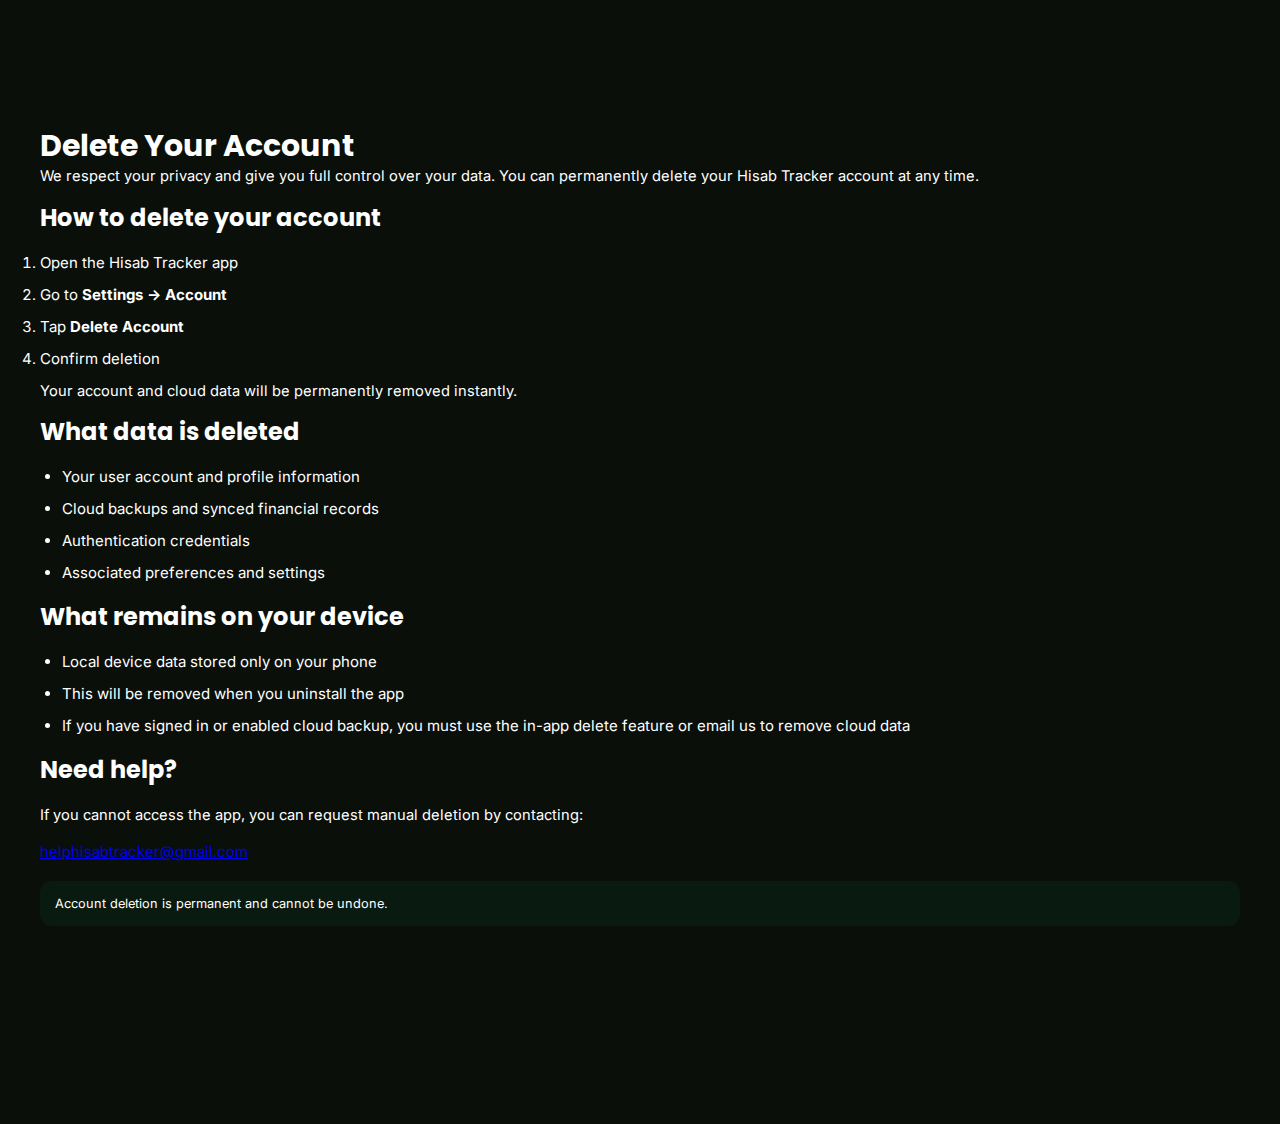
<file: pages/delete-account.html>
<!DOCTYPE html>
<html lang="en">
  <head>
    <meta charset="UTF-8" />
    <meta name="viewport" content="width=device-width, initial-scale=1.0" />

    <title>Delete Account | Hisab Tracker</title>

    <meta
      name="description"
      content="Request deletion of your Hisab Tracker account and associated data. Learn what data is removed and how the process works."
    />

    <link rel="stylesheet" href="../styles/shared.css" />
    <link rel="stylesheet" href="../styles/delete-account.css" />

    <link
      href="https://fonts.googleapis.com/css2?family=Poppins:wght@400;500;600;700&family=Inter:wght@400;500&display=swap"
      rel="stylesheet"
    />
  </head>

  <body>
    <section class="delete-wrapper">
      <div class="delete-card">
        <h1>Delete Your Account</h1>
        <p class="subtitle">
          We respect your privacy and give you full control over your data. You
          can permanently delete your Hisab Tracker account at any time.
        </p>

        <!-- HOW TO DELETE -->
        <div class="section">
          <h2>How to delete your account</h2>

          <ol>
            <li>Open the Hisab Tracker app</li>
            <li>Go to <strong>Settings → Account</strong></li>
            <li>Tap <strong>Delete Account</strong></li>
            <li>Confirm deletion</li>
          </ol>

          <p class="note">
            Your account and cloud data will be permanently removed instantly.
          </p>
        </div>

        <!-- DATA DELETED -->
        <div class="section">
          <h2>What data is deleted</h2>

          <ul>
            <li>Your user account and profile information</li>
            <li>Cloud backups and synced financial records</li>
            <li>Authentication credentials</li>
            <li>Associated preferences and settings</li>
          </ul>
        </div>

        <!-- DATA NOT DELETED -->
        <div class="section">
          <h2>What remains on your device</h2>

          <ul>
            <li>Local device data stored only on your phone</li>
            <li>This will be removed when you uninstall the app</li>
            <li>
              If you have signed in or enabled cloud backup, you must use the
              in-app delete feature or email us to remove cloud data
            </li>
          </ul>
        </div>

        <!-- CONTACT -->
        <div class="section contact-box">
          <h2>Need help?</h2>
          <p>
            If you cannot access the app, you can request manual deletion by
            contacting:
          </p>

          <a
            href="mailto:helphisabtracker@gmail.com?subject=Account Deletion Request"
            class="email-btn"
          >
            helphisabtracker@gmail.com
          </a>
        </div>

        <div class="footer-note">
          Account deletion is permanent and cannot be undone.
        </div>
      </div>
    </section>
  </body>
</html>
</file>
<file: styles/shared.css>
:root {
  /* Dark Theme */
  --bg-dark: #0a0f0a;
  --card-dark: #121916;
  --primary-dark: #00ff88;
  --secondary-dark: #00d4ff;
  --text-dark: #ffffff;
  --muted-dark: #a0aec0;
  --border-dark: rgba(255, 255, 255, 0.08);
  --success-dark: #00ff88;
  --gradient-dark: linear-gradient(135deg, #00ff88 0%, #00d4ff 100%);

  /* Light Theme */
  --bg-light: #f8fff8;
  --card-light: #ffffff;
  --primary-light: #00b368;
  --secondary-light: #00a8cc;
  --text-light: #0f172a;
  --muted-light: #475569;
  --border-light: rgba(0, 0, 0, 0.08);
  --success-light: #00b368;
  --gradient-light: linear-gradient(135deg, #00b368 0%, #00a8cc 100%);

  /* Common */
  --transition: all 0.4s cubic-bezier(0.4, 0, 0.2, 1);
  --radius-sm: 12px;
  --radius-md: 20px;
  --radius-lg: 30px;
  --shadow-sm: 0 4px 12px rgba(0, 0, 0, 0.08);
  --shadow-md: 0 10px 30px rgba(0, 0, 0, 0.15);
  --shadow-lg: 0 20px 50px rgba(0, 0, 0, 0.2);
  --shadow-primary: 0 10px 40px rgba(0, 255, 136, 0.25);
  --shadow-secondary: 0 10px 40px rgba(0, 212, 255, 0.25);
}

* {
  margin: 0;
  padding: 0;
  box-sizing: border-box;
}

html {
  scroll-behavior: smooth;
  font-size: 15px;
}

body {
  font-family: 'Inter', sans-serif;
  background-color: var(--bg-dark);
  color: var(--text-dark);
  overflow-x: hidden;
  transition: var(--transition);
}

body.light-theme {
  background-color: var(--bg-light);
  color: var(--text-light);
}

h1,
h2,
h3,
h4,
h5,
h6 {
  font-family: 'Poppins', sans-serif;
  font-weight: 700;
  line-height: 1.2;
}

.container {
  width: 100%;
  max-width: 1300px;
  margin: 0 auto;
  padding: 0 20px;
}

/* Typography */
.section-subtitle {
  display: inline-block;
  color: var(--primary-dark);
  font-weight: 600;
  margin-bottom: 15px;
  font-size: 1rem;
  letter-spacing: 2px;
  text-transform: uppercase;
}

body.light-theme .section-subtitle {
  color: var(--primary-light);
}

.section-title {
  font-size: 3.2rem;
  margin-bottom: 20px;
}

.section-desc {
  font-size: 1.2rem;
  color: var(--muted-dark);
  max-width: 700px;
  line-height: 1.8;
}

body.light-theme .section-desc {
  color: var(--muted-light);
}

/* Particle Background */
#particles-js {
  position: fixed;
  width: 100%;
  height: 100%;
  z-index: -2;
}

/* Floating Elements */
.floating-elements {
  position: fixed;
  width: 100%;
  height: 100%;
  pointer-events: none;
  z-index: -1;
}

.floating-element {
  position: absolute;
  border-radius: 50%;
  filter: blur(40px);
  opacity: 0.15;
  animation: float 15s infinite ease-in-out;
}

.floating-element:nth-child(1) {
  width: 400px;
  height: 400px;
  background: var(--primary-dark);
  top: 10%;
  left: 5%;
  animation-delay: 0s;
}

.floating-element:nth-child(2) {
  width: 300px;
  height: 300px;
  background: var(--secondary-dark);
  bottom: 10%;
  right: 10%;
  animation-delay: 5s;
}

.floating-element:nth-child(3) {
  width: 200px;
  height: 200px;
  background: var(--primary-dark);
  top: 40%;
  right: 20%;
  animation-delay: 10s;
}

@keyframes float {
  0%,
  100% {
    transform: translateY(0) rotate(0deg);
  }
  50% {
    transform: translateY(-50px) rotate(10deg);
  }
}

/* Header */
header {
  position: fixed;
  top: 0;
  left: 0;
  width: 100%;
  z-index: 1000;
  padding: 20px 0;
  transition: var(--transition);
}

header.scrolled {
  background: rgba(10, 15, 10, 0.95);
  backdrop-filter: blur(20px);
  padding: 15px 0;
  border-bottom: 1px solid var(--border-dark);
}

body.light-theme header.scrolled {
  background: rgba(248, 255, 248, 0.95);
  border-bottom: 1px solid var(--border-light);
}

.header-container {
  display: flex;
  justify-content: space-between;
  align-items: center;
}

.logo {
  display: flex;
  align-items: center;
  gap: 12px;
  font-size: 1.8rem;
  font-weight: 800;
  text-decoration: none;
  color: var(--text-dark);
}

body.light-theme .logo {
  color: var(--text-light);
}

.logo-icon {
  width: 45px;
  height: 45px;
  background: var(--gradient-dark);
  border-radius: 12px;
  display: flex;
  align-items: center;
  justify-content: center;
  font-size: 1.5rem;
  color: white;
}

body.light-theme .logo-icon {
  background: var(--gradient-light);
}

.nav-menu {
  display: flex;
  gap: 40px;
}

.nav-link {
  color: var(--muted-dark);
  text-decoration: none;
  font-weight: 500;
  font-size: 1rem;
  position: relative;
  padding: 8px 0;
  transition: var(--transition);
}

body.light-theme .nav-link {
  color: var(--muted-light);
}

.nav-link:hover {
  color: var(--primary-dark);
}

body.light-theme .nav-link:hover {
  color: var(--primary-light);
}

.nav-link.active {
  color: var(--primary-dark);
  font-weight: 600;
}

body.light-theme .nav-link.active {
  color: var(--primary-light);
}

.nav-link::after {
  content: '';
  position: absolute;
  bottom: 0;
  left: 0;
  width: 0;
  height: 2px;
  background: var(--gradient-dark);
  transition: width 0.3s ease;
}

.nav-link:hover::after {
  width: 100%;
}

.header-actions {
  display: flex;
  align-items: center;
  gap: 20px;
}

.theme-toggle {
  width: 50px;
  height: 50px;
  border-radius: 50%;
  background: var(--card-dark);
  border: 1px solid var(--border-dark);
  display: flex;
  align-items: center;
  justify-content: center;
  cursor: pointer;
  transition: var(--transition);
}

body.light-theme .theme-toggle {
  background: var(--card-light);
  border: 1px solid var(--border-light);
}

.theme-toggle:hover {
  transform: rotate(180deg);
  box-shadow: var(--shadow-md);
}

.theme-toggle i {
  font-size: 1.2rem;
  color: var(--primary-dark);
}

body.light-theme .theme-toggle i {
  color: var(--primary-light);
}

.cta-button {
  background: var(--gradient-dark);
  color: #000;
  padding: 14px 30px;
  border-radius: var(--radius-sm);
  font-weight: 600;
  text-decoration: none;
  transition: var(--transition);
  box-shadow: var(--shadow-primary);
  font-size: 1rem;
  border: none;
  cursor: pointer;
}

body.light-theme .cta-button {
  background: var(--gradient-light);
  color: white;
}

.cta-button:hover {
  transform: translateY(-3px);
  box-shadow: 0 15px 40px rgba(0, 255, 136, 0.4);
}

.mobile-menu-btn {
  display: none;
  width: 50px;
  height: 50px;
  border-radius: 50%;
  background: var(--card-dark);
  border: 1px solid var(--border-dark);
  font-size: 1.3rem;
  color: var(--text-dark);
  cursor: pointer;
  transition: var(--transition);
}

body.light-theme .mobile-menu-btn {
  background: var(--card-light);
  border: 1px solid var(--border-light);
  color: var(--text-light);
}

.mobile-menu-btn:hover {
  transform: scale(1.1);
}

/* Buttons */
.btn {
  padding: 18px 36px;
  border-radius: var(--radius-sm);
  font-weight: 600;
  font-size: 1rem;
  text-decoration: none;
  display: inline-flex;
  align-items: center;
  justify-content: center;
  gap: 12px;
  transition: var(--transition);
  cursor: pointer;
  border: none;
}

.btn-primary {
  background: var(--gradient-dark);
  color: #000;
  box-shadow: var(--shadow-primary);
}

body.light-theme .btn-primary {
  background: var(--gradient-light);
  color: white;
}

.btn-primary:hover {
  transform: translateY(-5px) scale(1.05);
  box-shadow: 0 20px 50px rgba(0, 255, 136, 0.4);
}

.btn-secondary {
  background: transparent;
  color: var(--text-dark);
  border: 2px solid var(--border-dark);
}

body.light-theme .btn-secondary {
  color: var(--text-light);
  border: 2px solid var(--border-light);
}

.btn-secondary:hover {
  border-color: var(--primary-dark);
  transform: translateY(-5px);
}

body.light-theme .btn-secondary:hover {
  border-color: var(--primary-light);
}

.cta-button-white {
  background: white;
  color: #000;
  padding: 18px 40px;
  border-radius: var(--radius-sm);
  font-weight: 700;
  text-decoration: none;
  display: inline-flex;
  align-items: center;
  gap: 12px;
  transition: var(--transition);
  box-shadow: var(--shadow-lg);
}

.cta-button-white:hover {
  transform: translateY(-5px) scale(1.05);
  box-shadow: 0 20px 50px rgba(0, 0, 0, 0.3);
}

/* Cards */
.card {
  background: var(--card-dark);
  border: 1px solid var(--border-dark);
  border-radius: var(--radius-md);
  padding: 40px 30px;
  transition: var(--transition);
}

body.light-theme .card {
  background: var(--card-light);
  border: 1px solid var(--border-light);
}

.card:hover {
  transform: translateY(-10px);
  border-color: var(--primary-dark);
  box-shadow: var(--shadow-lg);
}

body.light-theme .card:hover {
  border-color: var(--primary-light);
}

/* Footer */
footer {
  padding: 80px 0 30px;
  border-top: 1px solid var(--border-dark);
}

body.light-theme footer {
  border-top: 1px solid var(--border-light);
}

.footer-content {
  display: grid;
  grid-template-columns: repeat(auto-fit, minmax(250px, 1fr));
  gap: 50px;
  margin-bottom: 60px;
}

.footer-logo {
  font-size: 1.8rem;
  font-weight: 800;
  margin-bottom: 20px;
  display: flex;
  align-items: center;
  gap: 10px;
}

.footer-desc {
  color: var(--muted-dark);
  line-height: 1.8;
  margin-bottom: 25px;
}

body.light-theme .footer-desc {
  color: var(--muted-light);
}

.social-links {
  display: flex;
  gap: 15px;
}

.social-link {
  width: 45px;
  height: 45px;
  border-radius: 50%;
  background: var(--card-dark);
  border: 1px solid var(--border-dark);
  display: flex;
  align-items: center;
  justify-content: center;
  color: var(--muted-dark);
  text-decoration: none;
  transition: var(--transition);
}

body.light-theme .social-link {
  background: var(--card-light);
  border: 1px solid var(--border-light);
  color: var(--muted-light);
}

.social-link:hover {
  background: var(--gradient-dark);
  color: #000;
  transform: translateY(-5px);
}

body.light-theme .social-link:hover {
  background: var(--gradient-light);
  color: white;
}

.footer-column h3 {
  font-size: 1.3rem;
  margin-bottom: 25px;
}

.footer-links {
  list-style: none;
}

.footer-links li {
  margin-bottom: 15px;
}

.footer-links a {
  color: var(--muted-dark);
  text-decoration: none;
  transition: var(--transition);
  display: flex;
  align-items: center;
  gap: 10px;
}

body.light-theme .footer-links a {
  color: var(--muted-light);
}

.footer-links a:hover {
  color: var(--primary-dark);
  gap: 15px;
}

body.light-theme .footer-links a:hover {
  color: var(--primary-light);
}


/* =========================================== */
/* ADDITIONAL SHARED STYLES FOR ENHANCED HOMEPAGE */
/* =========================================== */

/* Language Selector */
.language-selector {
  position: relative;
  display: flex;
  align-items: center;
  gap: 8px;
}

.language-selector i {
  color: var(--muted-dark);
  font-size: 1.1rem;
}

body.light-theme .language-selector i {
  color: var(--muted-light);
}

.language-selector select {
  background: var(--card-dark);
  border: 1px solid var(--border-dark);
  border-radius: var(--radius-sm);
  color: var(--text-dark);
  padding: 8px 32px 8px 12px;
  font-size: 0.9rem;
  font-weight: 500;
  cursor: pointer;
  appearance: none;
  transition: var(--transition);
  min-width: 100px;
}

body.light-theme .language-selector select {
  background: var(--card-light);
  border: 1px solid var(--border-light);
  color: var(--text-light);
}

.language-selector select:hover {
  border-color: var(--primary-dark);
}

body.light-theme .language-selector select:hover {
  border-color: var(--primary-light);
}

.language-selector select:focus {
  outline: none;
  box-shadow: 0 0 0 2px rgba(0, 255, 136, 0.2);
}

body.light-theme .language-selector select:focus {
  box-shadow: 0 0 0 2px rgba(0, 179, 104, 0.2);
}

.language-selector::after {
  content: '▼';
  position: absolute;
  right: 12px;
  top: 50%;
  transform: translateY(-50%);
  color: var(--muted-dark);
  font-size: 0.7rem;
  pointer-events: none;
}

body.light-theme .language-selector::after {
  color: var(--muted-light);
}

/* Footer Contact */
.footer-contact {
  margin: 20px 0;
}

.footer-contact p {
  display: flex;
  align-items: center;
  gap: 10px;
  margin-bottom: 8px;
  font-size: 0.9rem;
  color: var(--muted-dark);
}

body.light-theme .footer-contact p {
  color: var(--muted-light);
}

.footer-contact i {
  color: var(--primary-dark);
  font-size: 1rem;
  width: 20px;
}

body.light-theme .footer-contact i {
  color: var(--primary-light);
}

.footer-note {
  margin-top: 20px;
  padding: 15px;
  background: rgba(0, 255, 136, 0.05);
  border-radius: var(--radius-sm);
  font-size: 0.85rem;
  display: flex;
  align-items: flex-start;
  gap: 10px;
}

body.light-theme .footer-note {
  background: rgba(0, 179, 104, 0.08);
}

.footer-note i {
  color: var(--primary-dark);
  font-size: 1rem;
  margin-top: 2px;
}

body.light-theme .footer-note i {
  color: var(--primary-light);
}

/* Stats Header */
.stats-header {
  text-align: center;
  margin-bottom: 40px;
}

.stats-header h2 {
  font-size: 2.5rem;
  margin-bottom: 15px;
}

.stats-header p {
  color: var(--muted-dark);
  font-size: 1.1rem;
  max-width: 600px;
  margin: 0 auto;
}

body.light-theme .stats-header p {
  color: var(--muted-light);
}

/* Responsive adjustments for language selector */
@media (max-width: 992px) {
  .header-actions {
    gap: 15px;
  }
  
  .language-selector select {
    min-width: 80px;
    padding: 8px 28px 8px 10px;
  }
}

@media (max-width: 768px) {
  .language-selector {
    display: none;
  }
  
  .header-actions {
    gap: 10px;
  }
   .cta-button {
    display: none;
  }
}

/* Hide Download Free button on mobile */



/* Footer adjustments */
@media (max-width: 768px) {
  .footer-contact {
    margin: 15px 0;
  }
  
  .footer-contact p {
    font-size: 0.85rem;
  }
  
  .footer-note {
    font-size: 0.8rem;
    padding: 12px;
  }
}

/* Stats header responsive */
@media (max-width: 768px) {
  .stats-header h2 {
    font-size: 2rem;
  }
  
  .stats-header p {
    font-size: 1rem;
  }
}
.footer-bottom {
  text-align: center;
  padding-top: 30px;
  border-top: 1px solid var(--border-dark);
  color: var(--muted-dark);
  font-size: 0.9rem;
}

body.light-theme .footer-bottom {
  border-top: 1px solid var(--border-light);
  color: var(--muted-light);
}

/* Hero Section Base */
.hero {
  min-height: 100vh;
  display: flex;
  align-items: center;
  position: relative;
  padding-top: 100px;
  overflow: hidden;
}

/* Responsive Design */
@media (max-width: 992px) {
  .nav-menu {
    display: none;
    position: absolute;
    top: 100%;
    left: 0;
    width: 100%;
    background: var(--card-dark);
    padding: 30px;
    flex-direction: column;
    gap: 20px;
    border-top: 1px solid var(--border-dark);
    box-shadow: var(--shadow-lg);
  }

  body.light-theme .nav-menu {
    background: var(--card-light);
    border-top: 1px solid var(--border-light);
  }

  .nav-menu.active {
    display: flex;
  }

  .mobile-menu-btn {
    display: flex;
    align-items: center;
    justify-content: center;
  }

  .section-title {
    font-size: 2.8rem;
  }
}

@media (max-width: 768px) {
  .section-title {
    font-size: 2.4rem;
  }

  .hero-buttons {
    flex-direction: column;
    align-items: center;
  }

  .btn {
    width: 100%;
    max-width: 300px;
  }

  .footer-content {
    grid-template-columns: 1fr;
  }
}

@media (max-width: 576px) {
  .section-title {
    font-size: 2rem;
  }

  .card {
    padding: 30px 20px;
  }
}
.logo:hover .logo-icon {
  transform: rotate(8deg) scale(1.05);
  transition: 0.3s ease;
}
.logo-icon {
  width: 52px;
  height: 52px;
  border-radius: 12px;
  background: linear-gradient(135deg, #00ff88, #00d4ff);
  display: flex;
  align-items: center;
  justify-content: center;
  box-shadow: 0 8px 28px rgba(0, 255, 136, 0.35);
}

.app-logo {
  width: 40px;
  height: 40px;
  object-fit: contain;
  filter: brightness(1.2) contrast(1.1);
}

.logo span {
  font-size: 1.45rem;
  font-weight: 800;
  letter-spacing: 0.4px;
}


/* .logo {
  display: flex;
  align-items: center;
  gap: 10px;
  text-decoration: none;
} */

.logo-icon {
  width: 42px;
  height: 42px;
  border-radius: 10px;
  background: linear-gradient(135deg, #00ff88, #00d4ff);
  display: flex;
  align-items: center;
  justify-content: center;
  box-shadow: 0 6px 20px rgba(0, 255, 136, 0.35);
}

/* .app-logo {
  width: 24px;
  height: 24px;
  object-fit: contain;
  filter: brightness(1.2) contrast(1.1);
} */

.logo span {
  font-size: 1.3rem;
  font-weight: 800;
  color: #ffffff;
  letter-spacing: 0.3px;
}
</file>
<file: styles/delete-account.css>
/* =====================================================
   Delete Account Page Styles
   Hisab Tracker
   Clean, legal, professional layout
   ===================================================== */

/* HERO SECTION */
.delete-hero {
  padding: 120px 0 70px;
  text-align: center;
  background: radial-gradient(
    circle at top,
    rgba(0, 255, 136, 0.08),
    transparent 60%
  );
}

.delete-hero h1 {
  font-size: 2.8rem;
  font-weight: 800;
  color: var(--text-primary);
  margin-bottom: 12px;
}

.delete-hero p {
  max-width: 720px;
  margin: 0 auto;
  color: var(--text-secondary);
  line-height: 1.6;
  font-size: 1.1rem;
}

/* =====================================================
   MAIN CONTENT WRAPPER
   ===================================================== */

.delete-wrapper {
  padding: 80px 0 110px;
}

.delete-container {
  max-width: 900px;
  margin: 0 auto;
}

/* =====================================================
   CARD STYLE (same feel as mission cards)
   ===================================================== */

.delete-card {
  background: var(--card-bg);
  border-radius: 22px;
  padding: 48px 40px;
  box-shadow: var(--soft-shadow);
  margin-bottom: 40px;
}

/* =====================================================
   SECTION TITLES
   ===================================================== */

.delete-card h2 {
  font-size: 1.6rem;
  margin-bottom: 18px;
  color: var(--text-primary);
}

.delete-card h3 {
  font-size: 1.15rem;
  margin: 26px 0 12px;
  color: var(--text-primary);
}

/* =====================================================
   TEXT STYLING
   ===================================================== */

.delete-card p {
  color: var(--text-secondary);
  line-height: 1.75;
  margin-bottom: 14px;
  font-size: 0.98rem;
}

/* =====================================================
   LISTS
   ===================================================== */

.delete-card ul {
  padding-left: 22px;
  margin-bottom: 18px;
}

.delete-card li {
  margin-bottom: 8px;
  color: var(--text-secondary);
  line-height: 1.6;
}

/* =====================================================
   STEPS BOX
   ===================================================== */

.steps-box {
  background: rgba(0, 255, 136, 0.05);
  border-left: 4px solid var(--primary-dark);
  border-radius: 14px;
  padding: 22px 24px;
  margin-top: 14px;
}

.steps-box li {
  font-weight: 500;
}

/* =====================================================
   EMAIL LINK STYLE
   ===================================================== */

.delete-email {
  display: inline-block;
  margin-top: 10px;
  font-weight: 600;
  color: var(--primary-dark);
  text-decoration: none;
  transition: 0.25s ease;
}

.delete-email:hover {
  opacity: 0.75;
  transform: translateY(-2px);
}

/* =====================================================
   CTA SECTION
   ===================================================== */

.delete-cta {
  text-align: center;
  margin-top: 60px;
}

.delete-cta .cta-button {
  margin-top: 16px;
}

/* =====================================================
   MOBILE RESPONSIVE
   ===================================================== */

@media (max-width: 900px) {
  .delete-card {
    padding: 34px 22px;
  }

  .delete-hero h1 {
    font-size: 2.1rem;
  }

  .delete-wrapper {
    padding: 60px 0 80px;
  }
}
</file>
